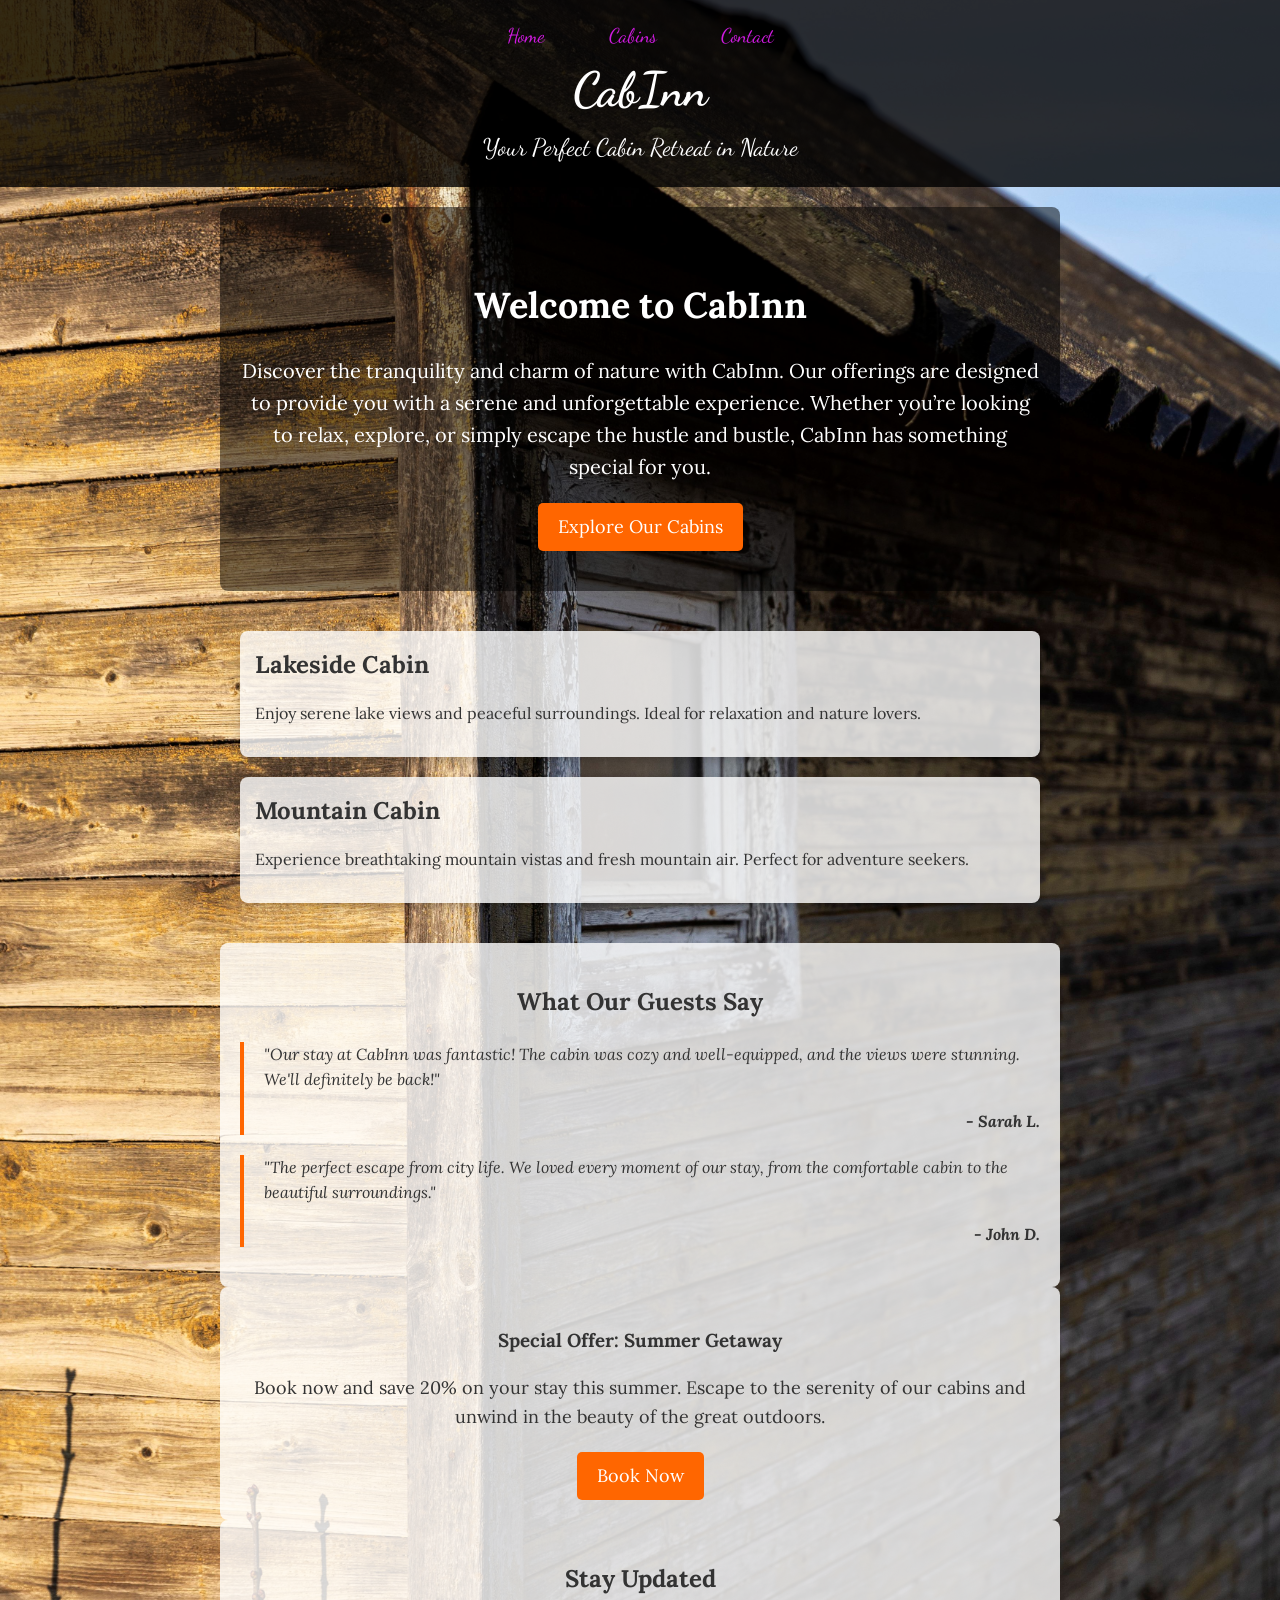
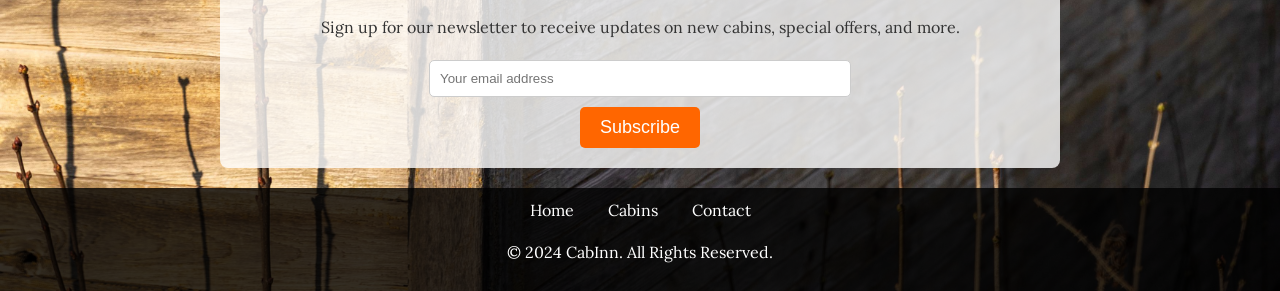
<file: index.html>
<!DOCTYPE html>
<html lang="en">
<head>
    <meta charset="UTF-8">
    <meta name="viewport" content="width=device-width, initial-scale=1.0">
    <title>CabInn - Cozy Cabin Rentals</title>
    <link rel="stylesheet" href="style.css">
    <link href="https://fonts.googleapis.com/css2?family=Dancing+Script:wght@700&family=Lora:wght@400;700&display=swap" rel="stylesheet">
</head>

<body style="background-image: url('images/index-background.jpg');">

    <header id="header">
        <nav id="nav">
            <a href="index.html">Home</a>
            <a href="products.html">Cabins</a>
            <a href="contact.html">Contact</a>
        </nav>
        <h1>CabInn</h1>
        <p>Your Perfect Cabin Retreat in Nature</p>
    </header>

    <main id="content">
        <!-- Hero Section -->
        <section id="hero">
            <h2>Welcome to CabInn</h2>
            <p>Discover the tranquility and charm of nature with CabInn. Our offerings are designed to provide you with a serene and unforgettable experience. Whether you’re looking to relax, explore, or simply escape the hustle and bustle, CabInn has something special for you.</p>
            <a href="products.html" class="cta-button">Explore Our Cabins</a>
        </section>

        <!-- Featured Cabins -->
        <section id="featured-cabins">
            
            <div class="cabin-block">
                <h3>Lakeside Cabin</h3>
                <p>Enjoy serene lake views and peaceful surroundings. Ideal for relaxation and nature lovers.</p>
            </div>
            <div class="cabin-block">
                <h3>Mountain Cabin</h3>
                <p>Experience breathtaking mountain vistas and fresh mountain air. Perfect for adventure seekers.</p>
            </div>
        </section>

        <!-- Testimonials -->
        <section id="testimonials">
            <h2>What Our Guests Say</h2>
            <blockquote>
                <p>"Our stay at CabInn was fantastic! The cabin was cozy and well-equipped, and the views were stunning. We'll definitely be back!"</p>
                <footer>- Sarah L.</footer>
            </blockquote>
            <blockquote>
                <p>"The perfect escape from city life. We loved every moment of our stay, from the comfortable cabin to the beautiful surroundings."</p>
                <footer>- John D.</footer>
            </blockquote>
        </section>

        <!-- Special Offers -->
        <section id="promotion">
            <h3>Special Offer: Summer Getaway</h3>
            <p>Book now and save 20% on your stay this summer. Escape to the serenity of our cabins and unwind in the beauty of the great outdoors.</p>
            <a href="contact.html" class="cta-button">Book Now</a>
        </section>

        <!-- Newsletter Signup -->
        <section id="newsletter">
            <h2>Stay Updated</h2>
            <p>Sign up for our newsletter to receive updates on new cabins, special offers, and more.</p>
            <form action="index.html" method="post">
                <input type="email" name="email" placeholder="Your email address" required>
                <button type="submit">Subscribe</button>
            </form>
        </section>
    </main>

    <footer id="footer">
        <nav id="footer-nav">
            <a href="index.html">Home</a>
            <a href="products.html">Cabins</a>
            <a href="contact.html">Contact</a>
        </nav>
        <p>&copy; 2024 CabInn. All Rights Reserved.</p>
    </footer>
</body>
</html>
</file>
<file: style.css>
/* General Styles */
body {
    font-family: 'Lora', serif;
    margin: 0;
    padding: 0;
    line-height: 1.6;
    background-image: url('images/index-background.jpg');
    background-size: cover;
    background-repeat: no-repeat;
    background-position: center center;
    color: #333;
}

/* Header Styles */
#header {
    background-color: rgba(0, 0, 0, 0.8); /* Semi-transparent dark background */
    color: white;
    padding: 20px 0;
    text-align: center;
    font-family: 'Dancing Script', cursive;
    position: relative;
    z-index: 1000; /* Ensure it's on top of other content */
}

#header h1 {
    font-size: 48px;
    margin: 0;
}

#header p {
    font-size: 24px;
    margin: 0;
}

/* Hero Section Styles */
#hero {
    background-color: rgba(0, 0, 0, 0.5); /* Semi-transparent background */
    color: white;
    padding: 40px 20px;
    text-align: center;
    border-radius: 8px;
    margin: 20px auto;
    max-width: 800px;
}

#hero h2 {
    font-size: 36px;
    margin-bottom: 10px;
}

#hero p {
    font-size: 20px;
    margin-bottom: 20px;
}

.cta-button {
    display: inline-block;
    padding: 10px 20px;
    background-color: #ff6600;
    color: white;
    text-decoration: none;
    border-radius: 5px;
    font-size: 18px;
}

.cta-button:hover {
    background-color: #ff4500;
}

/* Featured Cabins Styles */
#featured-cabins {
    padding: 20px;
    max-width: 800px;
    margin: auto;
}

#featured-cabins h2 {
    text-align: center;
    margin-bottom: 20px;
}

.cabin-block {
    background-color: rgba(255, 255, 255, 0.8); /* Semi-transparent white background */
    border-radius: 8px;
    padding: 15px;
    box-shadow: 0 4px 8px rgba(0, 0, 0, 0.2);
    margin-bottom: 20px;
}

.cabin-block h3 {
    margin: 0;
    font-size: 24px;
}

.cabin-block p {
    font-size: 16px;
}

/* Testimonials Styles */
#testimonials {
    padding: 20px;
    background-color: rgba(255, 255, 255, 0.8); /* Semi-transparent background */
    border-radius: 8px;
    max-width: 800px;
    margin: auto;
}

#testimonials h2 {
    text-align: center;
    margin-bottom: 20px;
}

blockquote {
    border-left: 4px solid #ff6600;
    padding-left: 20px;
    margin: 20px 0;
    font-style: italic;
}

blockquote footer {
    font-weight: bold;
    text-align: right;
}

/* Promotion Styles */
#promotion {
    padding: 20px;
    background-color: rgba(255, 255, 255, 0.8); /* Semi-transparent background */
    border-radius: 8px;
    max-width: 800px;
    margin: auto;
    text-align: center;
}

#promotion h3 {
    margin-bottom: 10px;
}

#promotion p {
    font-size: 18px;
    margin-bottom: 20px;
}

/* Newsletter Signup Styles */
#newsletter {
    padding: 20px;
    max-width: 800px;
    margin: auto;
    background-color: rgba(255, 255, 255, 0.8); /* Semi-transparent background */
    border-radius: 8px;
    text-align: center;
}

#newsletter h2 {
    margin-bottom: 10px;
}

#newsletter p {
    margin-bottom: 20px;
}

#newsletter form {
    display: flex;
    flex-direction: column;
    align-items: center;
}

#newsletter input[type="email"] {
    padding: 10px;
    border: 1px solid #ccc;
    border-radius: 5px;
    width: 100%;
    max-width: 400px;
    margin-bottom: 10px;
}

#newsletter button {
    padding: 10px 20px;
    background-color: #ff6600;
    color: white;
    border: none;
    border-radius: 5px;
    font-size: 18px;
    cursor: pointer;
}

#newsletter button:hover {
    background-color: #ff4500;
}

/* Footer Styles */
#footer {
    background-color: rgba(0, 0, 0, 0.8); /* Semi-transparent dark background */
    color: white;
    padding: 10px 0;
    text-align: center;
    margin-top: 20px;
    position: relative;
    z-index: 1000; /* Ensure it's on top of other content */
}

#footer-nav a {
    margin: 0 15px;
    color: white;
    text-decoration: none;
}

#footer-nav a:hover {
    text-decoration: underline;
}

/* Navigation Styles */
#nav a {
    margin: 0 15px;
    color: rgb(207, 27, 224);
    text-decoration: none;
    font-size: 20px; /* Increased font size */
    padding: 10px 15px; /* Added padding to make the buttons larger */
    border-radius: 5px; /* Rounded corners for the buttons */
}

#nav a:hover {
    background-color: rgba(255, 255, 255, 0.2); /* Light background on hover for better visibility */
    text-decoration: underline;
}

/* Media Query for Responsive Design */
@media (max-width: 800px) {
    .cabin-block {
        flex: 1 1 calc(50% - 20px);
    }
}

@media (max-width: 500px) {
    .cabin-block {
        flex: 1 1 100%;
    }
}

@media (max-width: 600px) {
    #content {
        padding: 10px;
    }

    #nav a {
        display: block;
        margin: 10px 0;
    }

    #header h1 {
        font-size: 36px; /* Slightly smaller font size on smaller screens */
    }
}
</file>
